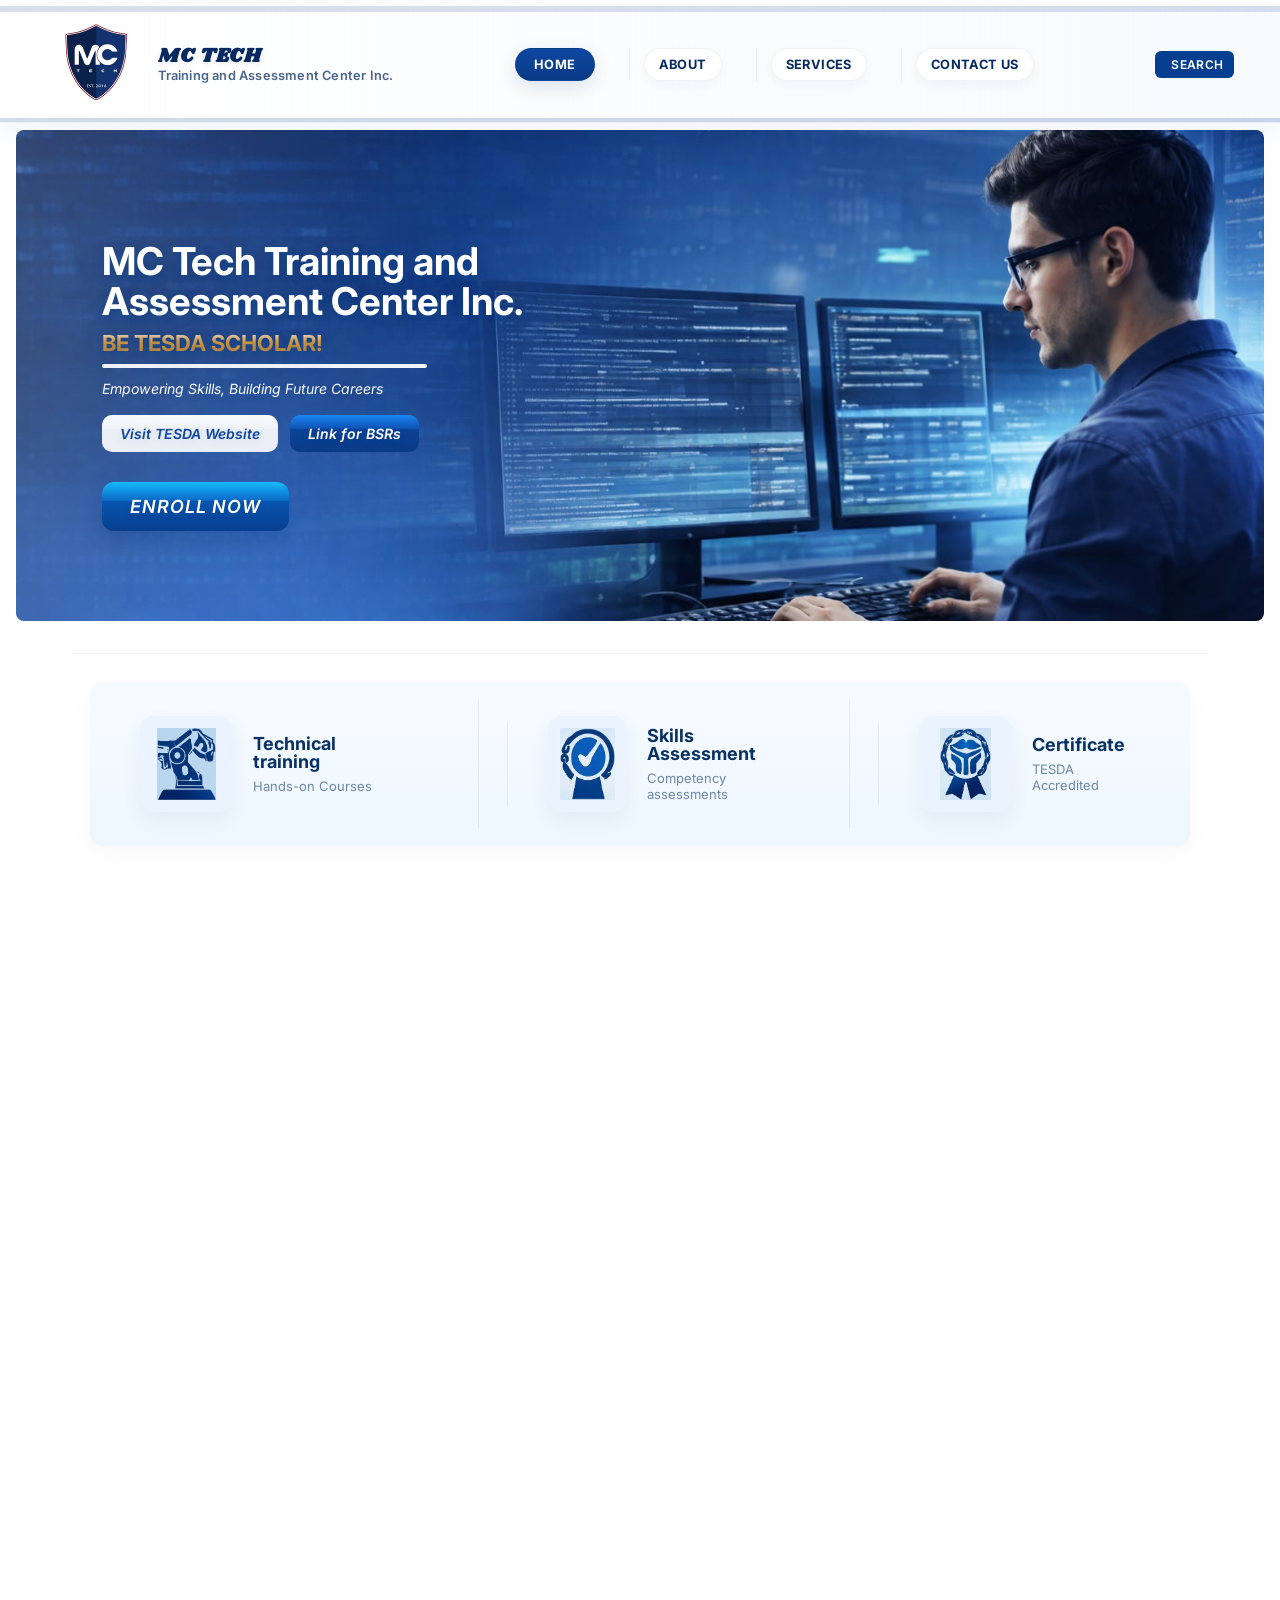
<file: index.html>
<!DOCTYPE html>
<html lang="en">
<head>
  <meta charset="UTF-8">
  <meta name="viewport" content="width=device-width, initial-scale=1.0">
  <title>MC Tech</title>
  <link rel="stylesheet" href="index.css">
  <link href="https://fonts.googleapis.com/css2?family=Inter:wght@400;500;600;700&display=swap" rel="stylesheet">
  <link href="https://fonts.googleapis.com/css2?family=Playfair+Display:ital,wght@0,700;1,700&display=swap" rel="stylesheet">
  <link href="https://fonts.googleapis.com/css2?family=Shrikhand&display=swap" rel="stylesheet">
</head>
<body>

  <!-- Navigation -->
  <header class="header">
    <div class="topbar">
      <!-- honeycomb removed -->
      <nav class="navbar">
      <a href="index.html" class="logo" title="MC Tech Home" aria-label="MC Tech Home">
        <img src="pictures/mctechlogoremovebg.png" alt="MC Tech Logo" class="logo-img">
        <div class="logo-caption">
          <span class="brand">MC TECH</span>
          <span class="tagline">Training and Assessment Center Inc.</span>
        </div>
      </a>

      <button class="menu-toggle" aria-label="Open navigation menu" title="Menu">☰</button>

      <ul class="nav-links">
        <li><a href="index.html" class="nav-link active">HOME</a></li>
        <li><a href="about.html" class="nav-link">ABOUT</a></li>
        <li><a href="services.html" class="nav-link">SERVICES</a></li>
        <li><a href="contact.html" class="nav-link">CONTACT US</a></li>
      </ul>

      <button class="search-btn">
          <line x1="21" y1="21" x2="16.65" y2="16.65"></line>
        </svg>
        <span>SEARCH</span>
      </button>
      </nav>
    </div>

  <!-- Navigation drawer for mobile -->
  <div class="nav-drawer" aria-hidden="true">
    <div class="drawer-backdrop" data-action="close"></div>
    <div class="drawer-panel" role="dialog" aria-modal="true">
      <button class="drawer-close" aria-label="Close menu">✕</button>
      <nav class="drawer-nav" aria-label="Mobile Navigation">
        <ul>
          <li><a href="index.html" class="nav-link active">HOME</a></li>
          <li><a href="about.html" class="nav-link">ABOUT</a></li>
          <li><a href="services.html" class="nav-link">SERVICES</a></li>
          <li><a href="contact.html" class="nav-link">CONTACT US</a></li>
        </ul>
      </nav>
    </div>
  </div>
  </header>

  <!-- Hero Section -->
  <!-- Hero Section placed outside header so it scrolls normally -->
  <section class="hero-card">
      <div class="hero-inner">
        <div class="hero-content">
          <h1 class="hero-title">MC Tech Training and<br>Assessment Center Inc.</h1>
          <h2 class="hero-splash">BE TESDA SCHOLAR!</h2>
          <div class="hero-divider" aria-hidden="true"></div>
          <p class="hero-sub">Empowering Skills, Building Future Careers</p>

          <div class="hero-ctas">
            <a href="#" class="btn btn-ghost">Visit TESDA Website</a>
            <a href="#" class="btn btn-secondary">Link for BSRs</a>
          </div>

          <a href="#" class="btn btn-enroll">ENROLL NOW</a>
        </div>
      </div>
      <!-- decorative footer overlay placed on bottom of hero -->
        <!-- Removed decorative footer overlay image -->
    </section>
  <main class="main">
    <!-- main content left intentionally empty while hero sits in header -->
    <!-- Row of footer images below the hero -->
    <section class="footers-row" aria-label="Footer images">
      <div class="footers-row-inner">
        <div class="footer-item">
          <img src="pictures/footer1.png" alt="Technical training" class="footer-thumb">
          <div class="footer-caption">
            <h3 class="footer-title">Technical training</h3>
            <p class="footer-sub">Hands-on Courses</p>
          </div>
        </div>

        <div class="footer-item">
          <img src="pictures/footer2.png" alt="Skills Assessment" class="footer-thumb">
          <div class="footer-caption">
            <h3 class="footer-title">Skills Assessment</h3>
            <p class="footer-sub">Competency assessments</p>
          </div>
        </div>

        <div class="footer-item">
          <img src="pictures/footer3.png" alt="Certificate" class="footer-thumb">
          <div class="footer-caption">
            <h3 class="footer-title">Certificate</h3>
            <p class="footer-sub">TESDA Accredited</p>
          </div>
        </div>
      </div>
    </section>
    
    <!-- Services section (moved below footer images) -->
    <section class="services-section" aria-label="Our Services">
      <div class="services-inner">
        <h2 class="services-title">Our Services</h2>
        <p class="services-desc">We provide practical skills and reliable technical support to help students succeed in the digital world.</p>
      </div>
    </section>

    <!-- Service detail cards -->
    <section class="service-cards" aria-label="Service details">
      <div class="service-cards-inner">
        <article class="service-card">
          <div class="service-image">
            <img src="pictures/service1.jpg" alt="CSS NC II Training">
          </div>
          <h3 class="service-card-title">CSS NC II Training</h3>
          <p class="service-card-desc">We provide practical skills and reliable technical support to help students and business</p>
        </article>

        <article class="service-card">
          <div class="service-image">
            <img src="pictures/service2.jpg" alt="Assessment">
          </div>
          <h3 class="service-card-title">Assessment</h3>
          <p class="service-card-desc">The educational support to help students and business succeed in the digital world.</p>
        </article>
      </div>
    </section>
    
    <!-- Location / Geomapping -->
    <section class="location-section" aria-label="Location">
      <div class="location-inner">
        <h2 class="location-title">Location</h2>

        <div class="location-card">
          <div class="location-map">
            <iframe src="https://www.google.com/maps?q=13.769822719436396,121.05272902363143&z=17&output=embed" title="MC Tech location map"></iframe>
          </div>

          <div class="location-address">
            <svg class="pin-icon" width="36" height="36" viewBox="0 0 24 24" fill="none" xmlns="http://www.w3.org/2000/svg" aria-hidden="true">
              <path d="M12 2C8.13 2 5 5.13 5 9c0 5.25 7 13 7 13s7-7.75 7-13c0-3.87-3.13-7-7-7z" fill="white" opacity="0.98"/>
              <circle cx="12" cy="9" r="2.5" fill="#0A3A86"/>
            </svg>
            <a href="https://www.google.com/maps/search/?api=1&query=MCTECH+Training+and+Assessment+Center+Inc+Batangas" target="_blank" rel="noopener">Bolbok Rd, Batangas City, Batangas</a>
          </div>
        </div>
      </div>
    </section>
    
    <script>
      (function(){
        const card = document.querySelector('.location-card');
        const toggle = document.querySelector('.map-toggle');
        if (!card || !toggle) return;

        function openMap(){
          card.classList.add('expanded');
          document.body.style.overflow = 'hidden';
          toggle.setAttribute('aria-label','Close map');
          toggle.textContent = '✕';
        }

        function closeMap(){
          card.classList.remove('expanded');
          document.body.style.overflow = '';
          toggle.setAttribute('aria-label','Enlarge map');
          toggle.textContent = '⤢';
        }

        toggle.addEventListener('click', function(e){
          if (card.classList.contains('expanded')) closeMap(); else openMap();
        });

        // close on ESC
        document.addEventListener('keydown', function(e){
          if (e.key === 'Escape' && card.classList.contains('expanded')) closeMap();
        });

        // close when clicking outside the card while expanded
        document.addEventListener('click', function(e){
          if (!card.classList.contains('expanded')) return;
          if (!card.contains(e.target) && !toggle.contains(e.target)) closeMap();
        });
      })();
    </script>
    
    <script>
      (function(){
        const menuToggle = document.querySelector('.menu-toggle');
        const drawer = document.querySelector('.nav-drawer');
        const backdrop = drawer && drawer.querySelector('.drawer-backdrop');
        const closeBtn = drawer && drawer.querySelector('.drawer-close');
        if (!menuToggle || !drawer) return;

        function openDrawer(){
          drawer.classList.add('open');
          drawer.setAttribute('aria-hidden','false');
          document.body.style.overflow = 'hidden';
          menuToggle.setAttribute('aria-expanded','true');
        }
        function closeDrawer(){
          drawer.classList.remove('open');
          drawer.setAttribute('aria-hidden','true');
          document.body.style.overflow = '';
          menuToggle.setAttribute('aria-expanded','false');
        }

        menuToggle.addEventListener('click', function(e){
          if (drawer.classList.contains('open')) closeDrawer(); else openDrawer();
        });
        closeBtn && closeBtn.addEventListener('click', closeDrawer);
        backdrop && backdrop.addEventListener('click', closeDrawer);
        document.addEventListener('keydown', function(e){ if (e.key === 'Escape' && drawer.classList.contains('open')) closeDrawer(); });
      })();
    </script>
  </main>

  <!-- Site footer decorative image -->
  <footer class="site-footer" aria-label="Why choose MC Tech">
    <img src="pictures/whychoosemctech.png" alt="Why choose MC Tech" class="site-footer-img">
  </footer>

  <!-- Bottom copyright/footer bar -->
  <div class="bottom-bar" role="contentinfo" aria-label="Site footer">
    <!-- SVG circuit overlay (decorative) -->
    <svg class="footer-circuit" xmlns="http://www.w3.org/2000/svg" viewBox="-200 0 1600 120" preserveAspectRatio="none" aria-hidden="true" focusable="false">
      <defs>
        <filter id="glow" x="-50%" y="-50%" width="200%" height="200%">
          <feGaussianBlur stdDeviation="3" result="coloredBlur"/>
          <feMerge>
            <feMergeNode in="coloredBlur"/>
            <feMergeNode in="SourceGraphic"/>
          </feMerge>
        </filter>
      </defs>
      <g stroke="#9fcaff" stroke-width="2.5" fill="none" filter="url(#glow)" stroke-linecap="round" stroke-linejoin="round" opacity="0.36">
        <path d="M-160 62h220v-22h100" />
        <path d="M120 62h180v-26h140" />
        <path d="M420 62h240v-20h220" />
        <path d="M920 62h280" />
        <path d="M40 42v14" />
        <path d="M380 42v22" />
        <path d="M740 46v14" />
        <path d="M1260 42h220" />
      </g>
      <g fill="#dbeeff" opacity="0.95">
        <circle cx="-160" cy="62" r="3.8" />
        <circle cx="120" cy="62" r="3.8" />
        <circle cx="380" cy="42" r="3.8" />
        <circle cx="560" cy="62" r="3.8" />
        <circle cx="740" cy="46" r="3.8" />
        <circle cx="920" cy="62" r="3.8" />
        <circle cx="1260" cy="42" r="3.8" />
      </g>
    </svg>

    <div class="bottom-inner">
      <p>© 2024 MC Tech Training and Assessment Center Inc. All Rights Reserved.</p>
    </div>
  </div>

</body>
</html>
</file>
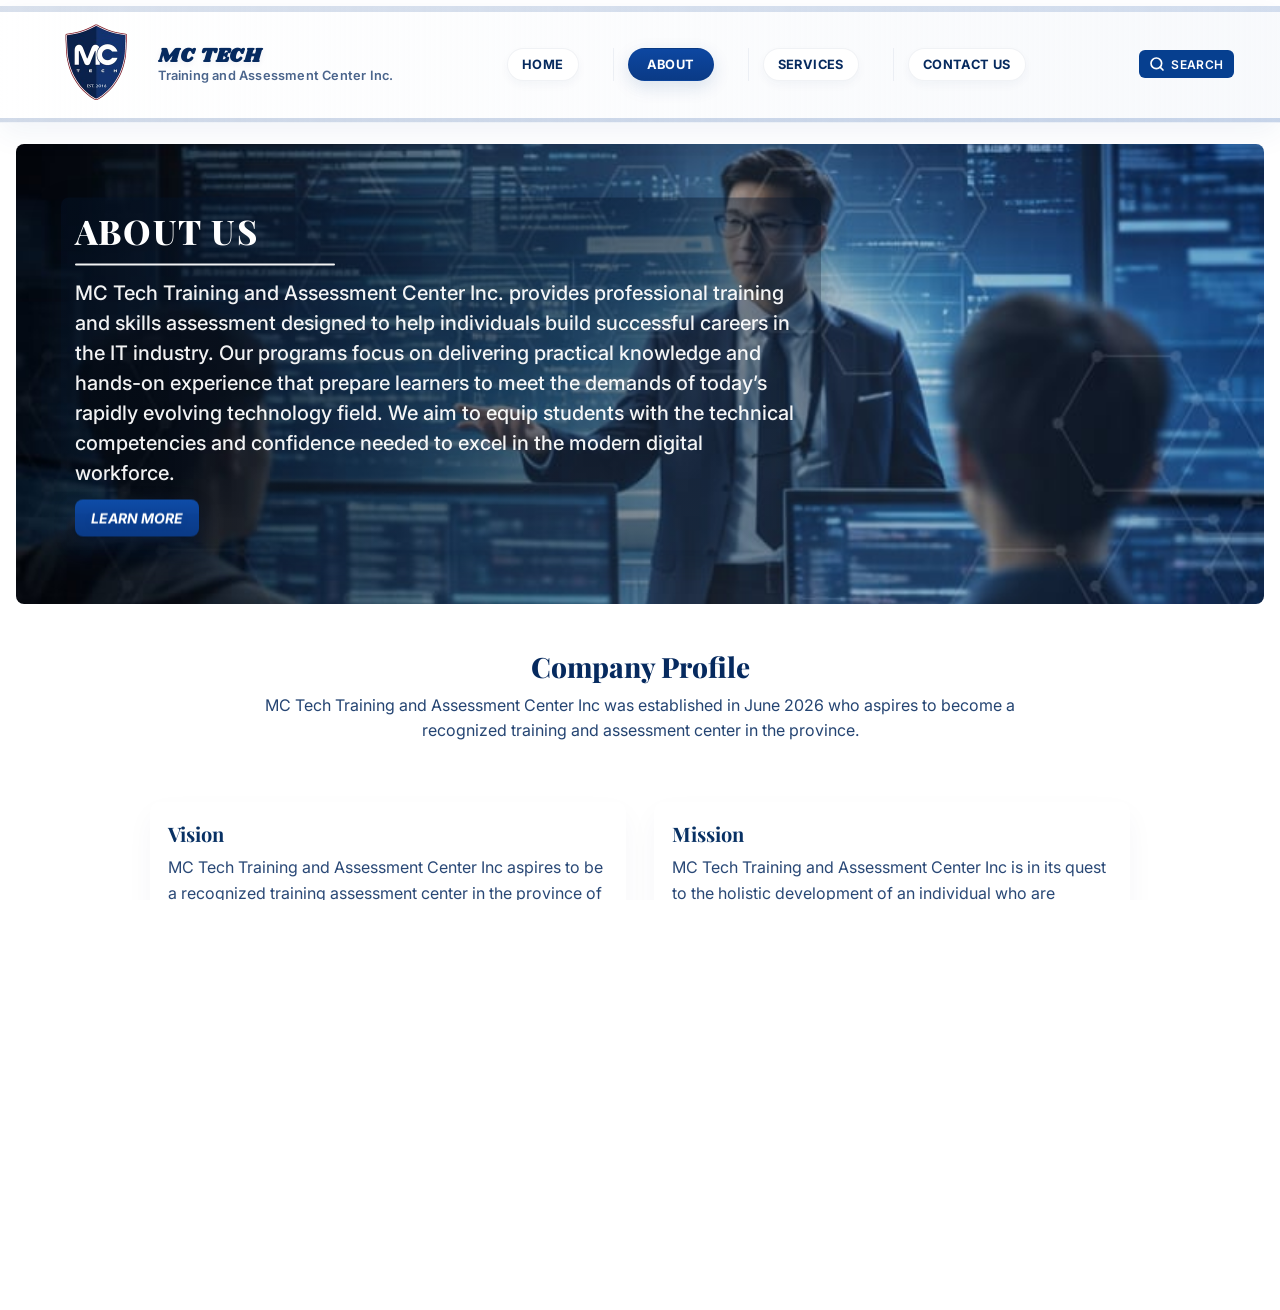
<file: about.html>
<!DOCTYPE html>
<html lang="en">
<head>
  <meta charset="UTF-8">
  <meta name="viewport" content="width=device-width, initial-scale=1.0">
  <title>About — MC Tech</title>
  <link rel="stylesheet" href="index.css">
  <link rel="stylesheet" href="about.css">
  <link href="https://fonts.googleapis.com/css2?family=Inter:wght@400;500;600;700&display=swap" rel="stylesheet">
  <link href="https://fonts.googleapis.com/css2?family=Playfair+Display:ital,wght@0,700;1,700&display=swap" rel="stylesheet">
  <link href="https://fonts.googleapis.com/css2?family=Shrikhand&display=swap" rel="stylesheet">
</head>
<body>
  <div class="page-wrapper">
  <!-- Navigation (copied from index.html) -->
  <header class="header">
    <div class="topbar">
      <nav class="navbar">
      <a href="index.html" class="logo" title="MC Tech Home" aria-label="MC Tech Home">
        <img src="pictures/mctechlogoremovebg.png" alt="MC Tech Logo" class="logo-img">
        <div class="logo-caption">
          <span class="brand">MC TECH</span>
          <span class="tagline">Training and Assessment Center Inc.</span>
        </div>
      </a>

      <button class="menu-toggle" aria-label="Open navigation menu" title="Menu">☰</button>

      <ul class="nav-links">
        <li><a href="index.html" class="nav-link">HOME</a></li>
        <li><a href="about.html" class="nav-link active">ABOUT</a></li>
        <li><a href="services.html" class="nav-link">SERVICES</a></li>
        <li><a href="contact.html" class="nav-link">CONTACT US</a></li>
      </ul>

      <button class="search-btn">
        <svg class="search-icon" xmlns="http://www.w3.org/2000/svg" viewBox="0 0 24 24" fill="none" stroke="currentColor" stroke-width="2.5" stroke-linecap="round" stroke-linejoin="round">
          <circle cx="11" cy="11" r="8"></circle>
          <line x1="21" y1="21" x2="16.65" y2="16.65"></line>
        </svg>
        <span>SEARCH</span>
      </button>
      </nav>
    </div>
  </header>
  
  <!-- About banner image immediately below the topbar -->
  <div class="about-top-image">
    <img src="pictures/aboutpic.jpg" alt="MC Tech training session">
    <div class="about-banner-content">
      <h2 class="about-banner-title">About Us</h2>
      <p class="about-banner-desc">MC Tech Training and Assessment Center Inc. provides professional training and skills assessment designed to help individuals build successful careers in the IT industry. Our programs focus on delivering practical knowledge and hands-on experience that prepare learners to meet the demands of today’s rapidly evolving technology field. We aim to equip students with the technical competencies and confidence needed to excel in the modern digital workforce.</p>
      <a href="#" class="btn btn-banner">LEARN MORE</a>
    </div>
    
  </div>

  <!-- Caption below the banner image (placed outside the image) -->
  <div class="about-bottom-content">
    <h3 class="about-bottom-title">Company Profile</h3>
    <p class="about-bottom-desc">MC Tech Training and Assessment Center Inc was established in June 2026 who aspires to become a recognized training and assessment center in the province.</p>
  </div>

  <!-- Vision & Mission blocks -->
  <section class="about-features">
    <div class="about-features-inner">
      <article class="about-feature">
        <h4 class="feature-title">Vision</h4>
        <p class="feature-desc">MC Tech Training and Assessment Center Inc aspires to be a recognized training assessment center in the province of Batangas.</p>
      </article>

      <article class="about-feature">
        <h4 class="feature-title">Mission</h4>
        <p class="feature-desc">MC Tech Training and Assessment Center Inc is in its quest to the holistic development of an individual who are passionate to serve GOD and country. It is committed to provide quality education, develop leaders, lifelong learners and globally competitive professionals in the field of Information and Communication Technology.</p>
      </article>
    </div>
  </section>

  <!-- Navigation drawer for mobile (copied from index.html) -->
  <div class="nav-drawer" aria-hidden="true">
    <div class="drawer-backdrop" data-action="close"></div>
    <div class="drawer-panel" role="dialog" aria-modal="true">
      <button class="drawer-close" aria-label="Close menu">✕</button>
      <nav class="drawer-nav" aria-label="Mobile Navigation">
        <ul>
          <li><a href="index.html" class="nav-link">HOME</a></li>
          <li><a href="about.html" class="nav-link active">ABOUT</a></li>
          <li><a href="services.html" class="nav-link">SERVICES</a></li>
          <li><a href="contact.html" class="nav-link">CONTACT US</a></li>
        </ul>
      </nav>
    </div>
  </div>

  <main class="main">
    

    

  </main>

  <!-- Site footer decorative image removed for this page -->

  <!-- Bottom copyright/footer bar (copied from index.html) -->
  <footer class="site-footer" aria-label="Why choose MC Tech">
    <img src="pictures/aboutfooterpic.jpg" alt="Why choose MC Tech" class="site-footer-img">
  </footer>

  <div class="bottom-bar" role="contentinfo" aria-label="Site footer">
    <svg class="footer-circuit" xmlns="http://www.w3.org/2000/svg" viewBox="-200 0 1600 120" preserveAspectRatio="none" aria-hidden="true" focusable="false">
      <defs>
        <filter id="glow" x="-50%" y="-50%" width="200%" height="200%">
          <feGaussianBlur stdDeviation="3" result="coloredBlur"/>
          <feMerge>
            <feMergeNode in="coloredBlur"/>
            <feMergeNode in="SourceGraphic"/>
          </feMerge>
        </filter>
      </defs>
      <g stroke="#9fcaff" stroke-width="2.5" fill="none" filter="url(#glow)" stroke-linecap="round" stroke-linejoin="round" opacity="0.36">
        <path d="M-160 62h220v-22h100" />
        <path d="M120 62h180v-26h140" />
        <path d="M420 62h240v-20h220" />
        <path d="M920 62h280" />
        <path d="M40 42v14" />
        <path d="M380 42v22" />
        <path d="M740 46v14" />
        <path d="M1260 42h220" />
      </g>
      <g fill="#dbeeff" opacity="0.95">
        <circle cx="-160" cy="62" r="3.8" />
        <circle cx="120" cy="62" r="3.8" />
        <circle cx="380" cy="42" r="3.8" />
        <circle cx="560" cy="62" r="3.8" />
        <circle cx="740" cy="46" r="3.8" />
        <circle cx="920" cy="62" r="3.8" />
        <circle cx="1260" cy="42" r="3.8" />
      </g>
    </svg>

    <div class="bottom-inner">
      <p>© 2024 MC Tech Training and Assessment Center Inc. All Rights Reserved.</p>
    </div>
  </div>

</div>

<!-- Menu script (copied from index.html) to power mobile drawer -->
<script>
  (function(){
    const menuToggle = document.querySelector('.menu-toggle');
    const drawer = document.querySelector('.nav-drawer');
    const backdrop = drawer && drawer.querySelector('.drawer-backdrop');
    const closeBtn = drawer && drawer.querySelector('.drawer-close');
    if (!menuToggle || !drawer) return;

    function openDrawer(){
      drawer.classList.add('open');
      drawer.setAttribute('aria-hidden','false');
      document.body.style.overflow = 'hidden';
      menuToggle.setAttribute('aria-expanded','true');
    }
    function closeDrawer(){
      drawer.classList.remove('open');
      drawer.setAttribute('aria-hidden','true');
      document.body.style.overflow = '';
      menuToggle.setAttribute('aria-expanded','false');
    }

    menuToggle.addEventListener('click', function(e){
      if (drawer.classList.contains('open')) closeDrawer(); else openDrawer();
    });
    closeBtn && closeBtn.addEventListener('click', closeDrawer);
    backdrop && backdrop.addEventListener('click', closeDrawer);
    document.addEventListener('keydown', function(e){ if (e.key === 'Escape' && drawer.classList.contains('open')) closeDrawer(); });
  })();
</script>

</body>
</html>
</file>
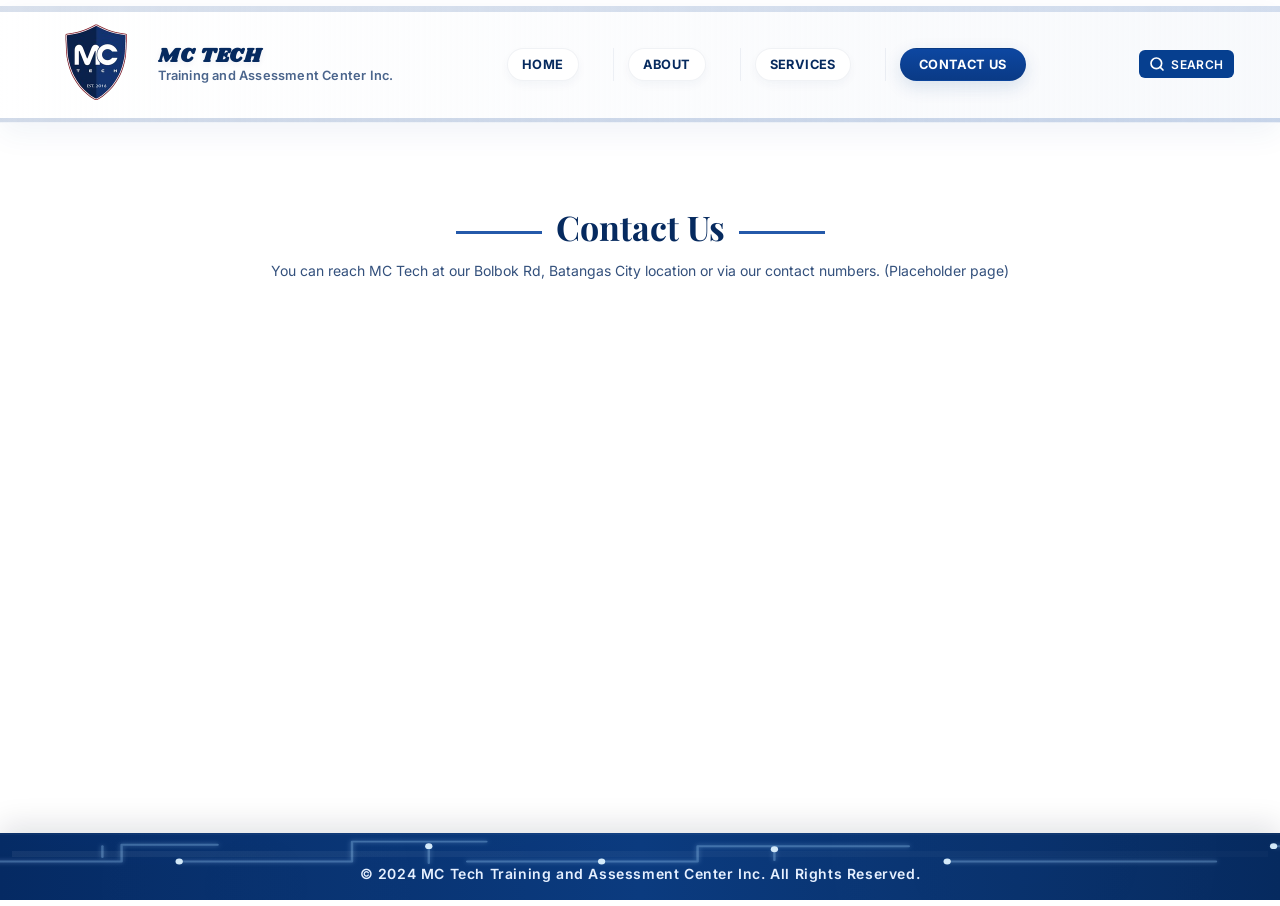
<file: contact.html>
<!DOCTYPE html>
<html lang="en">
<head>
  <meta charset="UTF-8">
  <meta name="viewport" content="width=device-width, initial-scale=1.0">
  <title>Contact — MC Tech</title>
  <link rel="stylesheet" href="index.css">
  <link rel="stylesheet" href="contact.css">
  <link href="https://fonts.googleapis.com/css2?family=Inter:wght@400;500;600;700&display=swap" rel="stylesheet">
  <link href="https://fonts.googleapis.com/css2?family=Playfair+Display:ital,wght@0,700;1,700&display=swap" rel="stylesheet">
  <link href="https://fonts.googleapis.com/css2?family=Shrikhand&display=swap" rel="stylesheet">
</head>
<body>
  <div class="page-wrapper">

  <header class="header">
    <div class="topbar">
      <nav class="navbar">
      <a href="index.html" class="logo" title="MC Tech Home" aria-label="MC Tech Home">
        <img src="pictures/mctechlogoremovebg.png" alt="MC Tech Logo" class="logo-img">
        <div class="logo-caption">
          <span class="brand">MC TECH</span>
          <span class="tagline">Training and Assessment Center Inc.</span>
        </div>
      </a>

      <button class="menu-toggle" aria-label="Open navigation menu" title="Menu">☰</button>

        <ul class="nav-links">
        <li><a href="index.html" class="nav-link">HOME</a></li>
        <li><a href="about.html" class="nav-link">ABOUT</a></li>
        <li><a href="services.html" class="nav-link">SERVICES</a></li>
        <li><a href="contact.html" class="nav-link active">CONTACT US</a></li>
      </ul>

      <button class="search-btn">
        <svg class="search-icon" xmlns="http://www.w3.org/2000/svg" viewBox="0 0 24 24" fill="none" stroke="currentColor" stroke-width="2.5" stroke-linecap="round" stroke-linejoin="round">
          <circle cx="11" cy="11" r="8"></circle>
          <line x1="21" y1="21" x2="16.65" y2="16.65"></line>
        </svg>
        <span>SEARCH</span>
      </button>
      </nav>
    </div>
  </header>

  <!-- Navigation drawer for mobile -->
  <div class="nav-drawer" aria-hidden="true">
    <div class="drawer-backdrop" data-action="close"></div>
    <div class="drawer-panel" role="dialog" aria-modal="true">
      <button class="drawer-close" aria-label="Close menu">✕</button>
      <nav class="drawer-nav" aria-label="Mobile Navigation">
        <ul>
          <li><a href="index.html" class="nav-link">HOME</a></li>
          <li><a href="about.html" class="nav-link">ABOUT</a></li>
          <li><a href="services.html" class="nav-link">SERVICES</a></li>
          <li><a href="contact.html" class="nav-link active">CONTACT US</a></li>
        </ul>
      </nav>
    </div>
  </div>

  <main class="main">
    <section class="services-section">
      <div class="services-inner">
        <h2 class="services-title">Contact Us</h2>
        <p class="services-desc">You can reach MC Tech at our Bolbok Rd, Batangas City location or via our contact numbers. (Placeholder page)</p>
      </div>
    </section>
  </main>

  <!-- Site footer decorative image removed for this page -->

  <div class="bottom-bar" role="contentinfo" aria-label="Site footer">
    <svg class="footer-circuit" xmlns="http://www.w3.org/2000/svg" viewBox="-200 0 1600 120" preserveAspectRatio="none" aria-hidden="true" focusable="false">
      <defs>
        <filter id="glow" x="-50%" y="-50%" width="200%" height="200%">
          <feGaussianBlur stdDeviation="3" result="coloredBlur"/>
          <feMerge>
            <feMergeNode in="coloredBlur"/>
            <feMergeNode in="SourceGraphic"/>
          </feMerge>
        </filter>
      </defs>
      <g stroke="#9fcaff" stroke-width="2.5" fill="none" filter="url(#glow)" stroke-linecap="round" stroke-linejoin="round" opacity="0.36">
        <path d="M-160 62h220v-22h100" />
        <path d="M120 62h180v-26h140" />
        <path d="M420 62h240v-20h220" />
        <path d="M920 62h280" />
        <path d="M40 42v14" />
        <path d="M380 42v22" />
        <path d="M740 46v14" />
        <path d="M1260 42h220" />
      </g>
      <g fill="#dbeeff" opacity="0.95">
        <circle cx="-160" cy="62" r="3.8" />
        <circle cx="120" cy="62" r="3.8" />
        <circle cx="380" cy="42" r="3.8" />
        <circle cx="560" cy="62" r="3.8" />
        <circle cx="740" cy="46" r="3.8" />
        <circle cx="920" cy="62" r="3.8" />
        <circle cx="1260" cy="42" r="3.8" />
      </g>
    </svg>

    <div class="bottom-inner">
      <p>© 2024 MC Tech Training and Assessment Center Inc. All Rights Reserved.</p>
    </div>
  </div>

<!-- Menu script to power mobile drawer -->
<script>
  (function(){
    const menuToggle = document.querySelector('.menu-toggle');
    const drawer = document.querySelector('.nav-drawer');
    const backdrop = drawer && drawer.querySelector('.drawer-backdrop');
    const closeBtn = drawer && drawer.querySelector('.drawer-close');
    if (!menuToggle || !drawer) return;

    function openDrawer(){
      drawer.classList.add('open');
      drawer.setAttribute('aria-hidden','false');
      document.body.style.overflow = 'hidden';
      menuToggle.setAttribute('aria-expanded','true');
    }
    function closeDrawer(){
      drawer.classList.remove('open');
      drawer.setAttribute('aria-hidden','true');
      document.body.style.overflow = '';
      menuToggle.setAttribute('aria-expanded','false');
    }

    menuToggle.addEventListener('click', function(e){
      if (drawer.classList.contains('open')) closeDrawer(); else openDrawer();
    });
    closeBtn && closeBtn.addEventListener('click', closeDrawer);
    backdrop && backdrop.addEventListener('click', closeDrawer);
    document.addEventListener('keydown', function(e){ if (e.key === 'Escape' && drawer.classList.contains('open')) closeDrawer(); });
  })();
</script>

</body>
</html>
</file>
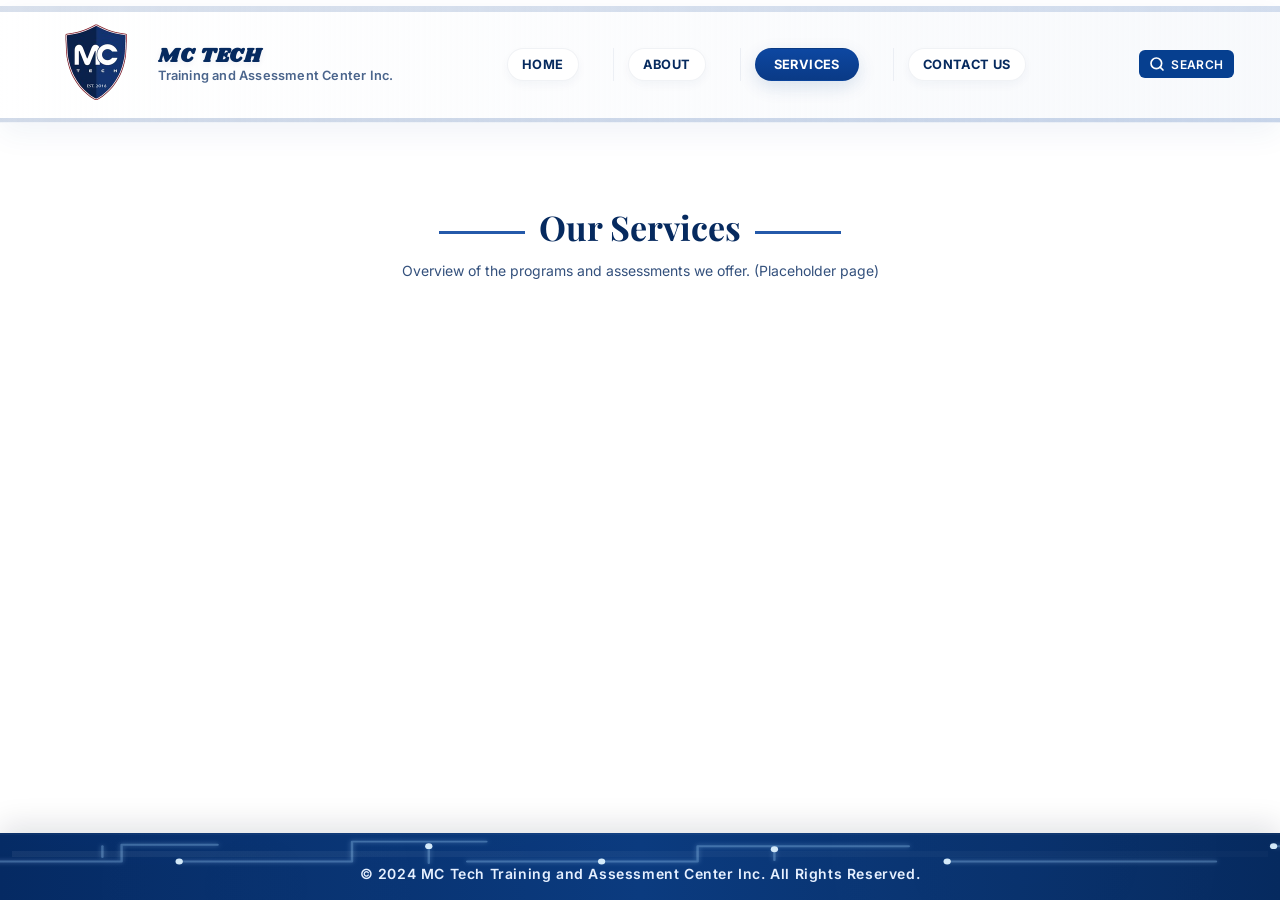
<file: services.html>
<!DOCTYPE html>
<html lang="en">
<head>
  <meta charset="UTF-8">
  <meta name="viewport" content="width=device-width, initial-scale=1.0">
  <title>Services — MC Tech</title>
  <link rel="stylesheet" href="index.css">
  <link rel="stylesheet" href="services.css">
  <link href="https://fonts.googleapis.com/css2?family=Inter:wght@400;500;600;700&display=swap" rel="stylesheet">
  <link href="https://fonts.googleapis.com/css2?family=Playfair+Display:ital,wght@0,700;1,700&display=swap" rel="stylesheet">
  <link href="https://fonts.googleapis.com/css2?family=Shrikhand&display=swap" rel="stylesheet">
</head>
<body>
  <div class="page-wrapper">

  <header class="header">
    <div class="topbar">
      <nav class="navbar">
      <a href="index.html" class="logo" title="MC Tech Home" aria-label="MC Tech Home">
        <img src="pictures/mctechlogoremovebg.png" alt="MC Tech Logo" class="logo-img">
        <div class="logo-caption">
          <span class="brand">MC TECH</span>
          <span class="tagline">Training and Assessment Center Inc.</span>
        </div>
      </a>

      <button class="menu-toggle" aria-label="Open navigation menu" title="Menu">☰</button>

      <ul class="nav-links">
          <li><a href="index.html" class="nav-link">HOME</a></li>
        <li><a href="about.html" class="nav-link">ABOUT</a></li>
        <li><a href="services.html" class="nav-link active">SERVICES</a></li>
        <li><a href="contact.html" class="nav-link">CONTACT US</a></li>
      </ul>

      <button class="search-btn">
        <svg class="search-icon" xmlns="http://www.w3.org/2000/svg" viewBox="0 0 24 24" fill="none" stroke="currentColor" stroke-width="2.5" stroke-linecap="round" stroke-linejoin="round">
          <circle cx="11" cy="11" r="8"></circle>
          <line x1="21" y1="21" x2="16.65" y2="16.65"></line>
        </svg>
        <span>SEARCH</span>
      </button>
      </nav>
    </div>
  </header>

  <!-- Navigation drawer for mobile -->
  <div class="nav-drawer" aria-hidden="true">
    <div class="drawer-backdrop" data-action="close"></div>
    <div class="drawer-panel" role="dialog" aria-modal="true">
      <button class="drawer-close" aria-label="Close menu">✕</button>
      <nav class="drawer-nav" aria-label="Mobile Navigation">
        <ul>
          <li><a href="index.html" class="nav-link">HOME</a></li>
          <li><a href="about.html" class="nav-link">ABOUT</a></li>
          <li><a href="services.html" class="nav-link active">SERVICES</a></li>
          <li><a href="contact.html" class="nav-link">CONTACT US</a></li>
        </ul>
      </nav>
    </div>
  </div>

  <main class="main">
    <section class="services-section">
      <div class="services-inner">
        <h2 class="services-title">Our Services</h2>
        <p class="services-desc">Overview of the programs and assessments we offer. (Placeholder page)</p>
      </div>
    </section>
  </main>

  <!-- Site footer decorative image removed for this page -->

  <div class="bottom-bar" role="contentinfo" aria-label="Site footer">
    <svg class="footer-circuit" xmlns="http://www.w3.org/2000/svg" viewBox="-200 0 1600 120" preserveAspectRatio="none" aria-hidden="true" focusable="false">
      <defs>
        <filter id="glow" x="-50%" y="-50%" width="200%" height="200%">
          <feGaussianBlur stdDeviation="3" result="coloredBlur"/>
          <feMerge>
            <feMergeNode in="coloredBlur"/>
            <feMergeNode in="SourceGraphic"/>
          </feMerge>
        </filter>
      </defs>
      <g stroke="#9fcaff" stroke-width="2.5" fill="none" filter="url(#glow)" stroke-linecap="round" stroke-linejoin="round" opacity="0.36">
        <path d="M-160 62h220v-22h100" />
        <path d="M120 62h180v-26h140" />
        <path d="M420 62h240v-20h220" />
        <path d="M920 62h280" />
        <path d="M40 42v14" />
        <path d="M380 42v22" />
        <path d="M740 46v14" />
        <path d="M1260 42h220" />
      </g>
      <g fill="#dbeeff" opacity="0.95">
        <circle cx="-160" cy="62" r="3.8" />
        <circle cx="120" cy="62" r="3.8" />
        <circle cx="380" cy="42" r="3.8" />
        <circle cx="560" cy="62" r="3.8" />
        <circle cx="740" cy="46" r="3.8" />
        <circle cx="920" cy="62" r="3.8" />
        <circle cx="1260" cy="42" r="3.8" />
      </g>
    </svg>

    <div class="bottom-inner">
      <p>© 2024 MC Tech Training and Assessment Center Inc. All Rights Reserved.</p>
    </div>
  </div>

<!-- Menu script to power mobile drawer -->
<script>
  (function(){
    const menuToggle = document.querySelector('.menu-toggle');
    const drawer = document.querySelector('.nav-drawer');
    const backdrop = drawer && drawer.querySelector('.drawer-backdrop');
    const closeBtn = drawer && drawer.querySelector('.drawer-close');
    if (!menuToggle || !drawer) return;

    function openDrawer(){
      drawer.classList.add('open');
      drawer.setAttribute('aria-hidden','false');
      document.body.style.overflow = 'hidden';
      menuToggle.setAttribute('aria-expanded','true');
    }
    function closeDrawer(){
      drawer.classList.remove('open');
      drawer.setAttribute('aria-hidden','true');
      document.body.style.overflow = '';
      menuToggle.setAttribute('aria-expanded','false');
    }

    menuToggle.addEventListener('click', function(e){
      if (drawer.classList.contains('open')) closeDrawer(); else openDrawer();
    });
    closeBtn && closeBtn.addEventListener('click', closeDrawer);
    backdrop && backdrop.addEventListener('click', closeDrawer);
    document.addEventListener('keydown', function(e){ if (e.key === 'Escape' && drawer.classList.contains('open')) closeDrawer(); });
  })();
</script>

</body>
</html>
</file>
<file: index.css>
/* ===== Reset & Base ===== */
*,
*::before,
*::after {
  margin: 0;
  padding: 0;
  box-sizing: border-box;
}

body {
  font-family: 'Inter', sans-serif;
  background-color: #ffffff;
  color: #1A73E8;
  min-height: 100vh;
}

/* Prevent horizontal overflow on small screens so users can't pan/zoom to reveal
   layout gaps. This avoids header/footer edges appearing off-screen. */
html {
  height: 100%;
  overflow-x: hidden;
  /* allow vertical scrolling on the root element only to avoid nested scrollbars */
  overflow-y: auto;
}

body {
  height: 100%;
  min-height: 100vh;
  overflow: visible; /* ensure body doesn't create its own scroll container */
  overflow-x: hidden;
}

:root {
  --blue-ash: rgba(13,71,161,0.28);
  --blue-ash-soft: rgba(13,71,161,0.12);
}

a {
  text-decoration: none;
  color: inherit;
}

ul {
  list-style: none;
}

button {
  cursor: pointer;
  border: none;
  outline: none;
}

/* ===== Header / Navbar ===== */
.header {
  width: 100%;
  padding: clamp(2px, 0.5vw, 8px) 0; /* further reduced vertical padding */
  position: sticky;
  top: 0;
  z-index: 200;
  background: transparent; /* keep hero visible behind header */
}

/* Topbar: opaque container above the hero that hides background */
.topbar {
  width: 100%;
  background: linear-gradient(90deg, rgba(255,255,255,0.98), rgba(13,71,161,0.03));
  -webkit-backdrop-filter: blur(6px);
  backdrop-filter: blur(6px);
  box-shadow: 0 10px 30px rgba(2,63,138,0.06);
  border-bottom: 1px solid rgba(2,63,138,0.06);
  position: relative;
  z-index: 220;
  overflow: hidden;
  padding-top: 6px;
  padding-bottom: 6px;
}

/* decorative overlays removed */

/* subtle bottom accent line */
.topbar::after {
  content: '';
  position: absolute;
  left: 0;
  right: 0;
  bottom: 0;
  height: 4px;
  background: linear-gradient(90deg, rgba(10,58,134,0.85), rgba(13,71,161,0.95));
  opacity: 0.22;
  pointer-events: none;
  z-index: 4;
}

.topbar .navbar { padding: 2px 0.4rem; }

/* Nav link white containers and hover effects */
.nav-links .nav-link {
  background: #ffffff;
  border: 1px solid rgba(6,42,95,0.06);
  box-shadow: 0 4px 10px rgba(6,42,95,0.04);
  color: #062a5f;
  display: inline-flex;
  align-items: center;
  gap: 6px;
  padding: 8px 14px;
  border-radius: 20px;
  transition: transform 160ms ease, box-shadow 160ms ease, background-color 160ms ease, color 160ms ease;
}

.nav-links .nav-link:not(.active):hover {
  background: linear-gradient(180deg, #0D47A1, #0A3A86);
  color: #ffffff;
  transform: translateY(-3px);
  box-shadow: 0 12px 28px rgba(10,58,134,0.18);
  border-color: rgba(10,58,134,0.18);
}

.nav-links .nav-link:active {
  transform: translateY(-1px);
}

/* ensure active nav visually stands out above white pills */
.nav-link.active { z-index: 4; }

/* thin blue accent stripe */
.topbar::before {
  content: '';
  position: absolute;
  left: 0;
  right: 0;
  top: 0;
  height: 6px;
  background: linear-gradient(90deg, #0A3A86, #0D47A1);
  opacity: 0.16;
  pointer-events: none;
  z-index: 2;
}

/* Nav list separators and pill styling for a cleaner professional look */
.nav-links { gap: clamp(12px, 2.5vw, 28px); }
.nav-links li + li {
  border-left: 1px solid rgba(6,42,95,0.06);
  padding-left: 14px;
  margin-left: 14px;
}
.nav-link {
  padding: 8px 14px;
  border-radius: 20px;
  transition: background-color 180ms ease, color 180ms ease, transform 120ms ease;
}
.nav-link:hover {
  background: rgba(13,71,161,0.06);
  color: #063f8f;
  transform: translateY(-2px);
}
.nav-link.active {
  background: linear-gradient(180deg,#0D47A1,#0A3A86);
  color: #ffffff;
  padding: 8px 18px;
  border-radius: 22px;
  box-shadow: 0 6px 18px rgba(2,63,138,0.14);
}

/* Slightly larger logo area for balance */
.logo-img { width: clamp(56px, 9vw, 88px); }

/* shrink logo + brand a bit for compact topbar */
.logo-img { width: clamp(48px, 10vw, 80px); }
.brand { font-size: clamp(13px, 1.2vw, 16px); }
.tagline { font-size: clamp(9px, 0.9vw, 11px); }

/* compact nav links */
.nav-link { padding: 6px 8px; font-size: clamp(12px, 1.0vw, 14px); }
.search-btn { padding: 8px 12px; }

/* Mobile menu toggle (hamburger) */
.menu-toggle {
  display: none;
  background: #ffffff;
  color: #0a3a86;
  border: 1px solid rgba(6,42,95,0.06);
  padding: 8px 10px;
  border-radius: 10px;
  font-size: 18px;
  cursor: pointer;
  box-shadow: 0 6px 18px rgba(6,42,95,0.06);
}

.navbar {
  max-width: 1200px;
  margin: 0 auto;
  display: flex;
  align-items: center;
  justify-content: space-between;
  padding: 0 0.6rem;
  gap: 0.6rem;
}

/* Logo */
.logo {
  display: flex;
  align-items: center;
}

.logo-img {
  width: clamp(60px, 9vw, 100px);
  height: auto;
  object-fit: contain;
}

/* Logo caption (text to the right of the photo) */
.logo-caption {
  display: flex;
  flex-direction: column;
  margin-left: 12px;
  line-height: 1;
  align-items: flex-start;
}

.brand {
  font-size: clamp(14px, 1.6vw, 20px);
  font-weight: 800;
  color: #062a5f;
  font-family: 'Shrikhand', 'Playfair Display', serif;
  letter-spacing: 0.8px;
  text-transform: uppercase;
  text-shadow: 0 2px 6px rgba(6,42,95,0.06);
}

.tagline {
  font-size: clamp(10px, 1.0vw, 13px);
  color: rgba(6,42,95,0.72);
  margin-top: 4px;
  font-weight: 600;
  letter-spacing: 0.2px;
}

/* Nav Links */
.nav-links {
  display: flex;
  align-items: center;
  gap: clamp(8px, 2vw, 20px);
  flex-wrap: wrap;
}

/* Drawer styles */
.nav-drawer { position: fixed; inset: 0; display: none; z-index: 9998; }
.drawer-backdrop {
  position: absolute; inset: 0; background: rgba(2,18,40,0.48); opacity: 0; transition: opacity 220ms ease;
}
.drawer-panel {
  position: absolute; right: 0; top: 0; height: 100%; width: min(320px, 86%);
  background: #fff; box-shadow: -24px 0 60px rgba(2,18,40,0.12); transform: translateX(100%); transition: transform 280ms cubic-bezier(.2,.9,.2,1);
  padding: 20px; display: flex; flex-direction: column; gap: 12px; border-left: 1px solid rgba(6,42,95,0.04);
}
.drawer-panel .drawer-close { align-self: flex-end; background: transparent; border: none; font-size: 20px; cursor: pointer; }
.drawer-nav ul { display: flex; flex-direction: column; gap: 8px; padding: 8px 4px; }
.drawer-nav a { display: block; padding: 10px 12px; border-radius: 8px; color: #062a5f; font-weight: 700; }
.drawer-nav a:hover { background: rgba(13,71,161,0.06); color: #0a3a86; }

/* Ensure active drawer link is visually prominent on mobile */
.drawer-nav .nav-link.active {
  background: linear-gradient(180deg,#0D47A1,#0A3A86);
  color: #ffffff;
  box-shadow: 0 8px 22px rgba(10,58,134,0.12);
}

.nav-drawer.open { display: block; }
.nav-drawer.open .drawer-backdrop { opacity: 1; }
.nav-drawer.open .drawer-panel { transform: translateX(0%); }

.nav-link {
  font-size: clamp(12px, 1.0vw, 14px);
  font-weight: 700;
  letter-spacing: 0.4px;
  color: #062a5f; /* stronger blue for legibility */
  transition: color 0.18s ease, background-color 0.18s ease, transform 0.12s ease;
  position: relative;
  padding: 4px 8px;
  border-radius: 10px;
}

.nav-link:hover {
  color: #0b3b7f;
}

.nav-link::after {
  content: '';
  position: absolute;
  bottom: -4px;
  left: 0;
  width: 0;
  height: 2px;
  background-color: #1A73E8;
  transition: width 0.3s ease;
}

.nav-link:hover::after {
  width: 100%;
}

/* Active nav item styling */
.nav-link.active {
  background-color: #0D47A1;
  color: #ffffff;
  padding: 8px 18px;
  border-radius: 18px;
}

.nav-link.active::after {
  display: none;
}

/* Search Button */
.search-btn {
  display: flex;
  align-items: center;
  gap: 6px;
  background-color: #063f8f; /* darker blue */
  color: #ffffff;
  padding: 6px 10px;
  border-radius: 6px;
  font-family: 'Inter', sans-serif;
  font-size: 12px;
  font-weight: 600;
  letter-spacing: 0.4px;
  transition: background-color 0.3s ease, transform 0.12s ease;
}

.search-btn:hover {
  background-color: #042a5f; /* darker on hover */
  transform: translateY(-1px);
}

.search-btn:active {
  transform: translateY(0);
}

.search-icon {
  width: 16px;
  height: 16px;
}

/* ===== Main Content ===== */
.main {
  max-width: 1200px;
  margin: 0 auto;
  padding: clamp(12px, 2.5vw, 40px);
}

/* Services section (centered heading with decorative rules) */
.services-section {
  width: 100%;
  padding: 28px 0 22px;
  background: transparent;
}
.services-inner {
  max-width: 920px;
  margin: 0 auto;
  text-align: center;
  padding: 8px 12px;
}
.services-title {
  font-family: 'Playfair Display', serif;
  font-size: clamp(20px, 3.4vw, 34px);
  font-weight: 700;
  color: #062a5f;
  margin: 6px 0 10px;
  position: relative;
}
.services-title::before,
.services-title::after {
  content: '';
  display: inline-block;
  width: 86px;
  height: 3px;
  background: #0D47A1;
  vertical-align: middle;
  margin: 0 14px;
  opacity: 0.9;
}
.services-desc {
  max-width: 840px;
  margin: 0 auto;
  color: rgba(6,42,95,0.82);
  font-size: 14px;
  line-height: 1.6;
}

@media (max-width: 640px) {
  .services-title::before, .services-title::after { width: 48px; margin: 0 10px; }
  .services-title { font-size: 20px; }
}

/* Location / Geomapping styles */
.location-section {
  width: 100%;
  padding: 28px 0 42px;
  background: transparent;
}
.location-inner {
  max-width: 980px;
  margin: 0 auto;
  padding: 6px 16px;
  position: relative;
}
.location-title {
  font-family: 'Playfair Display', serif;
  font-size: clamp(20px, 3.4vw, 30px);
  color: #062a5f;
  font-weight: 700;
  margin-bottom: 12px;
}
.location-card {
  background: rgba(6,42,95,0.92); /* dark, semi-transparent */
  border-radius: 14px;
  padding: 20px;
  box-shadow: 0 30px 60px rgba(6,42,95,0.18);
  color: #fff;
}
.map-toggle {
  position: absolute;
  right: 24px;
  top: -12px;
  background: #ffffff;
  color: #0a3a86;
  border: none;
  border-radius: 8px;
  padding: 6px 10px;
  font-size: 16px;
  cursor: pointer;
  box-shadow: 0 8px 20px rgba(6,42,95,0.08);
  z-index: 30;
}

.location-card { position: relative; }

/* expanded state */
.location-card.expanded {
  position: fixed;
  left: 50%;
  top: 50%;
  transform: translate(-50%, -50%);
  width: 92vw;
  height: 86vh;
  padding: 18px;
  border-radius: 12px;
  z-index: 9999;
}

/* Site footer decorative image (placed at bottom of page) */
.site-footer {
  display: flex;
  justify-content: center;
  align-items: center;
  padding: 20px 0 28px;
  background: transparent;
}
.site-footer-img {
  width: 100%;
  max-width: 900px;
  height: auto;
  border-radius: 10px;
  box-shadow: 0 18px 44px rgba(6,42,95,0.06);
  display: block;
  margin: 0 auto;
}

/* Mobile caps: keep image comfortably sized on narrow screens */
@media (max-width: 920px) {
  .site-footer-img { max-width: 720px; }
}

@media (max-width: 480px) {
  .site-footer-img { width: 94%; max-width: none; }
}

/* Bottom footer bar (matches the provided dark blue design) */
.bottom-bar {
  width: 100%;
  /* layered background: base gradient + soft radial highlights + subtle diagonal striping */
  background-image:
    radial-gradient(ellipse at 10% 10%, rgba(255,255,255,0.03) 0%, rgba(255,255,255,0) 35%),
    linear-gradient(90deg,#052a63 0%, #0b3b7f 50%, #062a5f 100%),
    repeating-linear-gradient(135deg, rgba(255,255,255,0.02) 0 1px, transparent 1px 6px);
  background-blend-mode: overlay, normal, overlay;
  color: #dbe9ff;
  padding: 18px 12px;
  box-shadow: inset 0 2px 0 rgba(255,255,255,0.03), 0 -8px 30px rgba(2,18,40,0.12);
  position: relative;
  /* allow SVG to spill outside the box so lines appear to come out left/right */
  overflow: visible;
}
.bottom-inner {
  max-width: 1200px;
  margin: 0 auto;
  text-align: center;
  font-size: 14px;
  font-weight: 600;
  letter-spacing: 0.6px;
  position: relative; /* place above SVG */
  z-index: 2;
}
.bottom-inner p { margin: 0; color: #e6f0ff; }

/* subtle decorative line and accents to mimic the image */
.bottom-bar::before{
  content: '';
  display:block;
  height: 6px;
  width:100%;
  background: linear-gradient(90deg, rgba(255,255,255,0.06), rgba(255,255,255,0.02));
  margin-bottom: 8px;
}

/* subtle textured overlay for more depth */
.bottom-bar::after{
  content: '';
  position: absolute;
  left: 0; right: 0; top: 0; bottom: 0;
  background-image: radial-gradient(circle at 80% 20%, rgba(255,255,255,0.015), rgba(255,255,255,0) 30%),
                    radial-gradient(circle at 20% 80%, rgba(255,255,255,0.01), rgba(255,255,255,0) 30%);
  pointer-events: none;
  mix-blend-mode: overlay;
}

/* SVG circuit overlay styling */
.footer-circuit{
  position: absolute;
  left: -10%;
  width: 120%;
  bottom: -6px; /* nudged slightly down for 'coming out' feel */
  height: 92px; /* visible strip height */
  z-index: 1;
  opacity: 1;
  pointer-events: none;
  mix-blend-mode: screen;
  transform: translateZ(0);
}

@media (max-width: 640px) {
  .footer-circuit { height: 56px; }
  .bottom-inner { font-size: 13px; }
}

@media (max-width: 480px) {
  .bottom-inner { font-size: 13px; }
  .bottom-bar { padding: 12px 8px; }
}

.location-card.expanded .location-map {
  height: calc(100% - 68px);
}

.location-card.expanded .location-map iframe {
  height: 100%;
}
.location-map {
  background: rgba(255,255,255,0.98);
  border-radius: 8px;
  padding: 10px;
  overflow: hidden;
}
.location-map iframe {
  width: 100%;
  height: 260px;
  border: 0;
  display: block;
  border-radius: 6px;
}
.location-address {
  display: flex;
  gap: 12px;
  align-items: center;
  margin-top: 14px;
  font-size: 16px;
  font-weight: 700;
}
.location-address a {
  color: #ffffff;
  text-decoration: underline;
}
.pin-icon { flex: 0 0 36px; }

@media (max-width: 880px) {
  .location-map iframe { height: 200px; }
}

@media (max-width: 640px) {
  .location-inner { padding: 0 8px; }
  .location-map iframe { height: 160px; }
}

/* Service cards (image holders) */
.service-cards {
  width: 100%;
  padding: 28px 0 42px;
  background: linear-gradient(180deg,#f6fbff 0%, #eef7ff 100%);
  border-radius: 12px;
  box-shadow: 0 8px 24px rgba(6,42,95,0.04);
}
.service-cards-inner {
  max-width: 960px;
  margin: 0 auto;
  padding: 0 20px; /* keep cards away from page edges */
  display: grid;
  grid-template-columns: 1fr 1fr;
  gap: 36px;
  align-items: start;
}
.service-card {
  background: #ffffff;
  border-radius: 8px;
  box-shadow: 0 18px 40px rgba(6,42,95,0.08);
  overflow: hidden;
  text-align: center;
}
.service-image {
  padding: 16px 18px 0; /* add space at top, left and right */
}
.service-image img {
  width: 100%;
  height: 220px;
  object-fit: cover;
  display: block;
  border-radius: 6px; /* slight rounding so image sits nicely in its padded area */
}
.service-card-title {
  font-size: 18px;
  margin: 14px 18px 6px;
  color: #083164;
  font-weight: 700;
}
.service-card-desc {
  font-size: 13px;
  color: rgba(6,42,95,0.72);
  padding: 0 22px 22px;
  line-height: 1.5;
}

@media (max-width: 880px) {
  .service-cards-inner { gap: 20px; }
  .service-image img { height: 200px; }
}

@media (max-width: 640px) {
  .service-cards-inner { grid-template-columns: 1fr; padding: 0 12px; }
  .service-image img { height: 180px; }
}

.hero-card {
  /* lower the image focal point and add small left/right gaps */
  width: calc(100vw - 32px); /* leave 16px gap each side */
  max-width: 100vw;
  margin-left: calc(50% - 50vw + 16px);
  margin-right: calc(50% - 50vw + 16px);
  border-radius: 8px;
  min-height: 460px;
  padding: clamp(16px, 4vw, 48px);
  background-image: url('pictures/hero.jpg');
  background-size: cover;
  background-position: center 20%; /* moved further upward to show person higher in frame */
  background-repeat: no-repeat;
  position: relative;
  overflow: hidden;
}

/* decorative footer overlay placed at the bottom of the hero */
.hero-footer {
  position: absolute;
  left: 50%;
  transform: translateX(-50%);
  bottom: 0;
  width: min(92%, 1200px);
  max-width: 1600px;
  pointer-events: none;
  z-index: 3;
}

.hero-card::after {
  content: '';
  position: absolute;
  inset: 0;
  background: linear-gradient(90deg, rgba(255,255,255,0.18) 0%, rgba(0,0,0,0.0) 35%);
  pointer-events: none;
}

/* Hero inner content (left-side overlay) */
.hero-inner {
  position: relative;
  max-width: 1200px;
  margin: 0 auto;
  height: 100%;
  display: flex;
  align-items: flex-start; /* move content to top */
  padding-top: 18px;
}

.hero-content {
  width: 50%;
  color: #ffffff;
  padding: clamp(14px, 3vw, 40px);
  padding-left: clamp(18px, 3vw, 40px);
  z-index: 2;
  text-align: left;
}

.hero-title {
  font-size: clamp(22px, 3.0vw, 44px);
  line-height: 1.04;
  color: #ffffff;
  margin: 8px 0 8px;
  font-weight: 700;
  /* stronger bluish background/drop shadow behind letters */
  text-shadow:
    0 4px 8px rgba(2,63,138,0.40),
    0 12px 28px rgba(2,63,138,0.20),
    0 24px 60px rgba(2,63,138,0.10);
}

.hero-splash {
  font-size: clamp(16px, 2.0vw, 22px);
  margin: 8px 0 6px;
  font-weight: 700;
  /* keep the gold gradient, but add bluish background shadow */
  background: linear-gradient(180deg, rgba(255,255,255,0.95) 0%, #f6b03a 45%, #d38a2e 100%);
  -webkit-background-clip: text;
  background-clip: text;
  color: transparent;
  text-shadow: 0 3px 6px rgba(2,63,138,0.36), 0 12px 30px rgba(2,63,138,0.18), 0 20px 50px rgba(2,63,138,0.10);
}

.hero-sub {
  color: rgba(255,255,255,0.98);
  font-size: clamp(13px, 1.1vw, 16px);
  margin-bottom: 18px;
  font-style: italic;
}

/* subtle ash shadow for subtitle */
.hero-sub { text-shadow: 0 2px 8px rgba(2,63,138,0.16); }

.hero-divider {
  width: 65%;
  max-width: 420px;
  height: 4px;
  background: rgba(255,255,255,0.95);
  margin: 8px 0 12px;
  border-radius: 2px;
}

/* shimmer/shine overlay on splash text */
/* shimmer removed as requested */

.hero-ctas {
  display: flex;
  gap: 12px;
  margin-bottom: 18px;
}

.btn {
  display: inline-block;
  padding: 10px 18px;
  border-radius: 10px;
  text-decoration: none;
  font-weight: 600;
  font-size: 14px;
  position: relative;
  overflow: hidden; /* allow glossy overlay */

/* brand / tagline blue-ash shadow */
.brand, .tagline { text-shadow: 0 2px 6px rgba(2,63,138,0.20), 0 6px 18px rgba(2,63,138,0.10); }
  font-style: italic; /* italicize button text */
  transition: transform 200ms ease, box-shadow 200ms ease, filter 160ms ease, opacity 160ms ease;
  will-change: transform;
}

/* subtle blue-ash text shadow on buttons */
.btn { text-shadow: 0 2px 8px rgba(2,63,138,0.12); }

.btn-ghost {
  background: rgba(255,255,255,0.9);
  color: #0D47A1;
}

.btn-secondary {
  background: linear-gradient(180deg,#0D47A1,#0A3A86);
  color: #fff;
}

.btn-enroll {
  display: inline-block;
  background: linear-gradient(180deg,#0b63c6,#063f8f);
  color: #fff;
  padding: 14px 28px;
  border-radius: 12px;
  font-size: 18px;
  letter-spacing: 1px;
  box-shadow: 0 6px 18px rgba(2,63,138,0.25);
  margin-top: 12px; /* lower the enroll button slightly */
}

/* glossy white overlay at the top of buttons */
.btn::before {
  content: '';
  position: absolute;
  left: 0;
  top: 0;
  right: 0;
  height: 38%;
  background: linear-gradient(180deg, rgba(255,255,255,0.95), rgba(255,255,255,0.25));
  border-top-left-radius: inherit;
  border-top-right-radius: inherit;
  pointer-events: none;
  mix-blend-mode: overlay;
  opacity: 0.95;
}

/* make ghost button gloss subtler */
.btn-ghost::before { opacity: 0.85; }

@media (max-width: 640px) {
  .btn-enroll { margin-top: 10px; }
}

/* Hover / active states for buttons */
.btn:hover {
  transform: translateY(-4px);
  box-shadow: 0 12px 28px rgba(2,63,138,0.22);
  filter: brightness(1.03);
}

.btn:active {
  transform: translateY(-1px) scale(0.996);
}

.btn:hover::before {
  opacity: 0.7;
  transform: translateY(-2px);
}

.btn-ghost:hover {
  background: rgba(255,255,255,1);
  color: #063f8f;
  transform: translateY(-3px);
}

.btn-secondary:hover {
  transform: translateY(-3px);
  box-shadow: 0 10px 24px rgba(10,58,134,0.22);
}

.btn-enroll:hover {
  transform: translateY(-5px);
  box-shadow: 0 16px 34px rgba(2,63,138,0.28);
}

/* row of three footer images below the hero (outside hero) */
.footers-row {
  width: 100%;
  display: block;
  padding: 28px 0 36px;
  background: #ffffff;
  border-top: 1px solid rgba(6,42,95,0.06);
}

.footers-row-inner {
  max-width: 1100px;
  margin: 0 auto;
  display: flex;
  gap: clamp(28px, 4vw, 48px);
  align-items: center;
  justify-content: space-between;
}

/* light-blue container behind the three footer items */
.footers-row-inner {
  background: linear-gradient(180deg, #f6fbff 0%, #eef7ff 100%);
  padding: 18px 22px;
  border-radius: 12px;
  box-shadow: 0 8px 28px rgba(6,42,95,0.03);
  align-items: center;
}

.footer-item {
  display: flex;
  align-items: center;
  gap: 20px;
  padding: 16px 28px;
  flex: 1 1 0;
  min-height: 124px;
}

.footer-item + .footer-item {
  border-left: 1px solid rgba(6,42,95,0.06);
  padding-left: 28px;
}

.footer-thumb {
  display: block;
  width: 96px;
  height: 96px;
  object-fit: contain;
  background: #eaf3ff;
  padding: 12px;
  border-radius: 14px;
  box-shadow: 0 8px 20px rgba(6,42,95,0.06);
}

.footer-caption {
  display: flex;
  flex-direction: column;
  align-items: flex-start;
}

.footer-title {
  font-size: 18px;
  font-weight: 700;
  color: #083164;
  line-height: 1.05;
}

.footer-sub {
  font-size: 13px;
  color: rgba(6,42,95,0.55);
  margin-top: 6px;
}

/* make separators vertically centered and subtle */
.footer-item + .footer-item { display: flex; align-items: center; }
.footer-item + .footer-item::before {
  content: '';
  width: 1px;
  height: 84px;
  background: rgba(6,42,95,0.06);
  margin-right: 20px;
}

/* subtle hover for desktop */
.footer-item:hover .footer-title { color: #0d47a1; }

@media (max-width: 880px) {
  .footers-row-inner { gap: 20px; padding: 14px 16px; }
  .footer-thumb { width: 56px; height: 56px; }
  .footer-title { font-size: 16px; }
  .footer-sub { font-size: 12px; }
}

@media (max-width: 560px) {
  .footers-row-inner { flex-direction: column; gap: 14px; padding: 12px; align-items: stretch; }
  .footer-item { width: 100%; justify-content: center; padding: 12px 16px; gap: 14px; align-items: center; }
  .footer-caption { align-items: center; text-align: center; }
  .footer-thumb { margin: 0; width: 72px; height: 72px; }
  .footer-item + .footer-item { border-left: none; padding-left: 0; }
  .footer-item + .footer-item::before { display: none; }
}

@media (max-width: 720px) {
  .hero-footer { width: 100%; bottom: -4px; }
  .footer-thumb { width: clamp(80px, 26vw, 140px); }
  .footers-row { padding: 12px 0; }
}

/* slightly reduce hover motion on very small screens */
@media (max-width: 480px) {
  .btn:hover { transform: translateY(-2px); }
  .btn-enroll:hover { transform: translateY(-3px); }
}

@media (max-width: 980px) {
  .hero-content { width: 68%; }
  .hero-title { font-size: clamp(22px, 6vw, 40px); }
}

@media (max-width: 640px) {
  .hero-inner { padding: 12px; }
  .hero-content { width: 100%; }
  .hero-title { font-size: 22px; }
  .hero-ctas { flex-direction: column; align-items: flex-start; }
  .btn { width: auto; }
  .btn-enroll { font-size: 16px; }
}

/* ===== Responsive ===== */
@media (max-width: 768px) {
  .header {
    padding: 10px 0;
  }

  /* show hamburger and hide desktop nav */
  .menu-toggle { display: inline-flex; }
  .nav-links { display: none; }
  .search-btn { display: none; }

  .navbar {
    flex-wrap: wrap;
    gap: 12px;
  }

  .nav-links {
    gap: 16px;
    order: 3;
    width: 100%;
    justify-content: center;
  }

  .nav-link {
    font-size: 13px;
  }

  .main {
    padding: 12px 16px;
  }

  .hero-card {
    min-height: 300px;
    border-radius: 14px;
  }
}

@media (max-width: 480px) {
  /* Keep nav links inline on small screens and shrink logo to save space */
  .nav-links {
    flex-direction: row;
    gap: 10px;
    order: 2;
    width: auto;
    justify-content: flex-end;
    flex: 1 1 auto;
    align-items: center;
  }

  .logo-img {
    width: clamp(50px, 12vw, 100px);
  }

  .nav-link {
    font-size: 13px;
    white-space: nowrap;
  }

  .search-btn span {
    display: none;
  }

  .search-btn {
    padding: 8px;
    border-radius: 50%;
  }
}
</file>
<file: about.css>
/* About page specific styles */
/* Keeps header/footer identical; adds hero and about-specific layouts */

.about-hero {
  background: linear-gradient(180deg, rgba(6,42,95,0.72), rgba(6,42,95,0.44)), url('pictures/hero.jpg') center/cover no-repeat;
  padding: clamp(32px, 6vw, 96px);
  border-radius: 12px;
  color: #ffffff;
  margin: 18px 0 28px;
}
.about-hero .about-title {
  font-family: 'Playfair Display', serif;
  font-size: clamp(28px, 4.2vw, 56px);
  line-height: 1.02;
  margin: 0 0 8px;
  font-weight: 700;
}
.about-hero .about-sub {
  font-size: clamp(14px, 1.2vw, 18px);
  opacity: 0.96;
  margin-bottom: 18px;
}

.about-content {
  max-width: 1080px;
  margin: 0 auto 28px;
  padding: 12px 18px;
  color: #062a5f;
}

.about-section { margin-bottom: 24px; }
.about-section h3 { font-family: 'Playfair Display', serif; color: #062a5f; margin-bottom: 8px; }

/* utility class to replace inline spacing used on About page */
.services-title.spaced { margin-top: 18px; }

.about-team {
  display: grid;
  grid-template-columns: repeat(3, 1fr);
  gap: 20px;
}
.about-team .member {
  background: #fff;
  border-radius: 8px;
  padding: 12px;
  box-shadow: 0 12px 28px rgba(6,42,95,0.06);
  text-align: center;
}
.about-team .member img { width: 100%; height: 160px; object-fit: cover; border-radius: 6px; }
.about-team .member h4 { margin: 10px 0 6px; color: #083164; font-size: 16px; }
.about-team .member p { font-size: 13px; color: rgba(6,42,95,0.7); }

@media (max-width: 920px) {
  .about-team { grid-template-columns: repeat(2, 1fr); }
}

@media (max-width: 560px) {
  .about-team { grid-template-columns: 1fr; }
  .about-hero { padding: clamp(20px, 6vw, 44px); }
  .about-hero .about-title { font-size: 28px; }
}

/* Top image directly under the topbar */
.about-top-image {
  margin: 14px 0;
  border-radius: 8px;
  overflow: hidden; /* keep overlay text inside the image bounds */
  /* match hero full-bleed width and spacing */
  width: calc(100vw - 32px);
  max-width: 100vw;
  margin-left: calc(50% - 50vw + 16px);
  margin-right: calc(50% - 50vw + 16px);
  min-height: 460px;
}
.about-top-image img {
  width: 100%;
  height: 460px;
  object-fit: cover;
  object-position: center 6%; /* move focal point higher */
  display: block;
}

/* Overlay content on the banner image */
.about-top-image { position: relative; }
.about-banner-content {
  position: absolute;
  left: clamp(14px, 3.5vw, 48px);
  top: 50%; /* vertically center */
  transform: translateY(-50%);
  max-width: clamp(340px, 62%, 760px);
  color: #ffffff;
  z-index: 6;
  padding: 10px 14px; /* slightly smaller padding */
  border-radius: 8px;
  background: linear-gradient(180deg, rgba(2,18,40,0.44), rgba(2,18,40,0.18));
  box-shadow: 0 12px 30px rgba(2,18,40,0.28);
}
.about-banner-title { font-family: 'Playfair Display', serif; font-size: clamp(20px, 3.0vw, 34px); margin: 0 0 6px; color: #fff; }
.about-banner-desc {
  margin: 0 0 12px;
  color: rgba(255,255,255,0.95);
  line-height: 1.5;
  font-size: clamp(16px, 2.0vw, 20px); /* slightly larger for readability */
  font-family: 'Canva Sans', 'Inter', sans-serif;
  font-weight: 500;
}

/* Blue solid button for banner */
.btn-banner {
  display: inline-block;
  background: linear-gradient(180deg,#0D47A1,#0A3A86);
  color: #ffffff !important;
  padding: 10px 16px;
  border-radius: 8px;
  font-weight: 700;
  text-decoration: none;
  box-shadow: 0 8px 22px rgba(10,58,134,0.18);
}
.btn-banner::before { opacity: 0.08; }

/* Tweak banner title styling to look more professional */
.about-banner-title {
  text-transform: uppercase;
  letter-spacing: 1.6px;
  font-weight: 800;
}

/* Decorative underline beneath the banner title (like the photo) */
.about-banner-title {
  position: relative;
  padding-bottom: 6px;
}
.about-banner-title::after {
  content: '';
  display: block;
  width: 260px; /* longer */
  height: 2px;  /* thinner */
  background: #ffffff;
  opacity: 0.95;
  margin-top: 10px;
  border-radius: 2px;
}

@media (max-width: 880px) {
  /* Stack banner content below image on narrower screens to avoid overflow */
  .about-banner-content {
    position: static;
    background: rgba(2,18,40,0.55);
    width: calc(100% - 32px);
    margin: 12px 16px 0;
    max-width: none;
    padding: 12px 14px;
    transform: none;
  }
  .about-banner-title { font-size: 20px; }
  .about-banner-desc { font-size: 14px; }
}

@media (max-width: 640px) {
  .about-banner-content { position: static; background: rgba(2,18,40,0.55); width: calc(100% - 32px); margin: 12px 16px 0; max-width: none; }
  .about-banner-title { font-size: 18px; }
  .about-banner-desc { font-size: 13px; }
}

@media (max-width: 880px) {
  .about-top-image { min-height: 360px; }
  .about-top-image img { height: 360px; object-position: center 8%; }
}

@media (max-width: 640px) {
  .about-top-image { min-height: 240px; }
  .about-top-image img { height: 240px; object-position: center 10%; }
}

/* Bottom centered caption on the banner (like the image) */
.about-bottom-content {
  position: relative;
  margin: 18px auto 28px;
  text-align: center;
  color: #062a5f;
  max-width: 980px;
  padding: 12px 18px;
}
.about-bottom-title {
  font-family: 'Playfair Display', serif;
  font-size: clamp(20px, 2.6vw, 28px);
  margin: 0 0 8px;
  color: #062a5f;
  font-weight: 800;
  position: relative;
}
.about-bottom-title::before,
.about-bottom-title::after { content: none; }

/* Decorative lines positioned near the image edges: use the container pseudo-elements */
.about-bottom-content {
  position: relative;
}
/* decorative lines removed as requested */
.about-bottom-desc {
  margin: 0 auto;
  color: rgba(6,42,95,0.88);
  font-size: clamp(14px, 1.6vw, 16px);
  line-height: 1.6;
  max-width: 820px;
}

@media (max-width: 640px) {
  .about-bottom-title::before, .about-bottom-title::after { display: none; }
  .about-bottom-content { margin: 12px 12px 20px; padding: 8px 10px; }
  .about-bottom-desc { font-size: 13px; }
  .about-bottom-title { font-size: 18px; }
}

/* Vision & Mission feature blocks */
.about-features { background: transparent; padding: 18px 0 36px; }
.about-features-inner { max-width: 980px; margin: 0 auto; display: grid; grid-template-columns: 1fr 1fr; gap: 28px; align-items: start; }
.about-feature { background: rgba(255,255,255,0.98); padding: 18px; border-radius: 10px; box-shadow: 0 12px 28px rgba(6,42,95,0.04); }
.feature-title { font-family: 'Playfair Display', serif; font-size: 20px; color: #083164; margin: 0 0 8px; }
.feature-desc { margin: 0; color: rgba(6,42,95,0.86); line-height: 1.6; }

@media (max-width: 880px) {
  .about-features-inner { grid-template-columns: 1fr; }
}

/* small tweak to ensure page-specific styles don't conflict with global hero */
.services-title { margin-bottom: 8px; }

/* Make page wrapper fill viewport and place footer at bottom */
html, body { height: 100%; }
.page-wrapper { min-height: 100vh; display: flex; flex-direction: column; }
.page-wrapper .main { flex: 1 0 auto; }
.bottom-bar { margin-top: auto; }

/* About page: make the footer decorative image shorter in height but wider in layout
   so it appears longer horizontally while taking less vertical space. */
.site-footer { padding: 0; width: 100%; overflow: visible; }
.site-footer-img {
  width: 100vw; /* full-bleed */
  max-width: none;
  margin-left: calc(50% - 50vw);
  margin-right: calc(50% - 50vw);
  height: 110px; /* short height */
  object-fit: cover;
  border-radius: 0; /* touch edges cleanly */
  box-shadow: 0 12px 28px rgba(6,42,95,0.06);
  display: block;
}

@media (max-width: 880px) {
  .site-footer-img { height: 92px; }
}

@media (max-width: 480px) {
  .site-footer-img { height: 72px; }
}
</file>
<file: contact.css>
/* Contact page specific styles */
.contact-hero {
  background: linear-gradient(180deg, rgba(6,42,95,0.8), rgba(6,42,95,0.44));
  color: #fff;
  padding: clamp(28px, 6vw, 64px);
  border-radius: 12px;
  margin: 18px 0;
  text-align: center;
}
.contact-inner { max-width: 980px; margin: 0 auto; padding: 12px; color: #062a5f; }
.contact-form { display: grid; grid-template-columns: 1fr 1fr; gap: 12px; max-width: 920px; margin: 18px auto; }
.contact-form .full { grid-column: 1 / -1; }
.form-field { display:flex; flex-direction:column; }
.form-field label { font-weight:700; margin-bottom:6px; }
.form-field input, .form-field textarea { padding:10px; border-radius:6px; border:1px solid rgba(6,42,95,0.08); }
.contact-cta { text-align: center; margin-top: 12px; }

@media (max-width: 880px) { .contact-form { grid-template-columns: 1fr; } }

/* Make page wrapper fill viewport and place footer at bottom */
html, body { height: 100%; }
.page-wrapper { min-height: 100vh; display: flex; flex-direction: column; }
.page-wrapper .main { flex: 1 0 auto; }
.bottom-bar { margin-top: auto; }
</file>
<file: services.css>
/* Services page specific styles */
.services-hero {
  background: linear-gradient(180deg, rgba(10,58,134,0.8), rgba(10,58,134,0.5)), url('pictures/hero.jpg') center/cover no-repeat;
  padding: clamp(28px, 6vw, 72px);
  border-radius: 12px;
  color: #fff;
  margin: 18px 0;
}
.services-hero h1 { font-family: 'Playfair Display', serif; font-size: clamp(26px, 4vw, 44px); margin: 0 0 8px; }
.services-list { max-width: 1100px; margin: 18px auto; display: grid; grid-template-columns: repeat(3,1fr); gap: 20px; }
.service-block { background: #fff; border-radius: 8px; padding: 18px; box-shadow: 0 12px 28px rgba(6,42,95,0.06); }
.service-block h4 { margin: 0 0 8px; color: #083164; }
.service-block p { color: rgba(6,42,95,0.75); font-size: 14px; }

@media (max-width: 920px) { .services-list { grid-template-columns: repeat(2,1fr); } }
@media (max-width: 560px) { .services-list { grid-template-columns: 1fr; } .services-hero { padding: 20px; } }

/* Make page wrapper fill viewport and place footer at bottom */
html, body { height: 100%; }
.page-wrapper { min-height: 100vh; display: flex; flex-direction: column; }
.page-wrapper .main { flex: 1 0 auto; }
.bottom-bar { margin-top: auto; }
</file>
